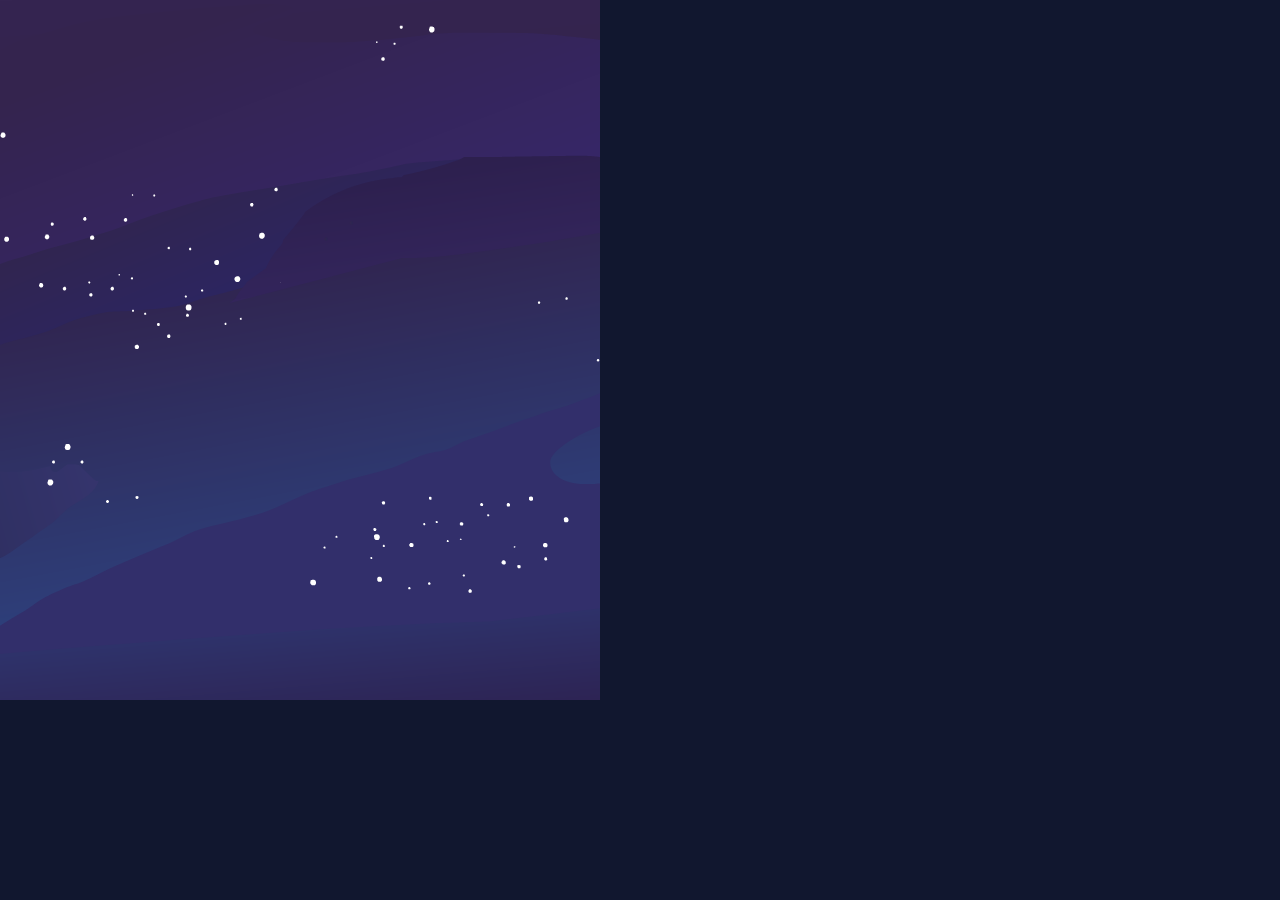
<file: index.html>
<!DOCTYPE html>
<html>
<head>
	<meta charset="UTF-8" />
    <meta name="viewport" content="user-scalable=no,width=device-width,initialscale=1 maximum-scale=1.0"/>

    <meta name="apple-mobile-web-app-capable" content="yes"/>
    <meta name="apple-mobile-web-app-status-bar-style" content="black"/>

    <title>Super Resgate no espaco</title>

    <!--CSS-->
    <link href="css/styles.css" type="text/css" rel="stylesheet"/>

    <!--JQUERY
    <script type="text/javascript" src="https://code.jquery.com/jquery-1.11.1.min.js"></script>-->
    <script src="js/lib/jquery-1.11.1.min.js"></script>

    <!--CREATEJS-->
    <script src="js/lib/easeljs-0.7.1.min.js"></script>
    <script src="js/lib/soundjs-0.5.2.min.js"></script>
    <script src="js/lib/preloadjs-0.4.1.min.js"></script>
    <script src="js/lib/tweenjs-0.5.1.min.js"></script>
    <script src="js/lib/BitmapText.js"></script>

    <!--DATA-->
    <script src="js/data/data.js"></script>

    <!--COMPONENTS-->
    <script src="js/components/Preloader.js"></script>
    <script src="js/managers/AssetManager.js"></script>

    <!--GAME CLASSES-->
    <script src="js/state.js"></script>
	<script src="js/sprites/Anvil.js"></script>
    <script src="js/sprites/Asteroid.js"></script>
	<script src="js/sprites/Bomba.js"></script>
    <script src="js/sprites/Player.js"></script>
    <script src="js/sprites/Enemy.js"></script>
    <script src="js/sprites/Ally.js"></script>
    <script src="js/sprites/PlanetGoal.js"></script>
    <script src="js/sprites/Explosion.js"></script>
    <script src="js/sprites/ScoreBalloon.js"></script>
    <script src="js/sprites/HealthState.js"></script>
	<script src="js/sprites/PowerUp.js"></script>
    <script src="js/sprites/Scoreboard.js"></script>
	<script src="js/sprites/SpaceTrash.js"></script>
	<script src="js/sprites/Speed.js"></script>
	<script src="js/sprites/FlyingEnemy.js"></script>
	<script src="js/sprites/StickingEnemy.js"></script>
	<script src="js/sprites/Watch.js"></script>

    <!--SCENES-->
    <script src="js/scenes/Menu.js"></script>
    <script src="js/scenes/Game.js"></script>
    <script src="js/scenes/Over.js"></script>
    <script src="js/scenes/Rank.js"></script>
    <script src="js/scenes/LevelSelect.js"></script>
    <script src="js/scenes/LevelComplete.js"></script>
    <script src="js/scenes/PlayerSelect.js"></script>
	<script src="js/scenes/NameSelect.js"></script>
	<script src="js/scenes/ReallyOver.js"></script>

    <!--APPLICATION-->
    <script src="js/asteroidGame.js"></script>
</head>

<body onload="init();" style="background-color:#11172f">
    <div id="gameWrapper">
        <img id="bg" src="assets/bg.png" style="position: absolute">
		<canvas id="static_canvas" width="600" height="700"></canvas>
		<canvas id="canvas" width="600" height="700"></canvas>
        <div id="formResizer">
            <form class="submit-form" id="submitform" name="submitform">
                <input type="text" id="username" maxlength="10"/>
            </form>
        </div>
    </div>	
</body>

<script>
	var stage, staticStage;
	var canvas, staticCanvas;
	var screen_width;
	var screen_height;
	var spritesheet, numbersheet, fullSpritesheet, playerSheet;

	function init() {
		window.game = window.game || {};
		game.main = new game.asteroidGame();
	}
</script>

</html>
</file>
<file: css/styles.css>
body {
	background-color: #E9E9E9;
	margin: 0;
	-webkit-touch-callout: none;
	-webkit-user-select: none;
	-khtml-user-select: none;
	-moz-user-select: none;
	-ms-user-select: none;
	user-select: none;
}

#gameWrapper {
	position: absolute;
	margin: auto;
}

canvas, img {
	margin: auto;
	-webkit-transform-origin:0px 0px;
	transform-orgin: 0 0;
	position: absolute;
}
 
.submit-form {
    width: 200px;
    position: absolute;
    margin: auto;
    text-align: center;
    color: #ffffff;
    opacity: 0;
    visibility: hidden;
}

input[type="text"] {
	font-size: 1.5em;
	width: 200px;
	height: 40px;
	margin: auto;
}

#submit_btn {
	border-style: solid;
    border-width: 1px;
    border-color: #FFF;
	font: 24px Arial;
	background-color: #d2354c;
	color: #FFF;
	height: 40px;
	width: 150px;
	padding-left: 10px;
	margin: auto;
}

#formResizer {
    position: absolute;
    margin: auto;
}

@font-face {
  font-family: 'KristenITC-Regular';
  src: url('KristenITC-Regular.eot?#iefix') format('embedded-opentype'),  url('KristenITC-Regular.woff') format('woff'), url('KristenITC-Regular.ttf')  format('truetype'), url('KristenITC-Regular.svg#KristenITC-Regular') format('svg');
  font-weight: normal;
  font-style: normal;
}

@font-face {
	font-family:'HoboStd-Regular';
	src: url('HoboStd_gdi.eot');
	src: url('HoboStd_gdi.eot?#iefix') format('embedded-opentype'),
		url('HoboStd_gdi.woff') format('woff'),
		url('HoboStd_gdi.ttf') format('truetype'),
		url('HoboStd_gdi.svg#HoboStd-Regular') format('svg');
	font-weight: 500;
	font-style: normal;
	font-stretch: normal;
	unicode-range: U+0020-25CA;
}
</file>
